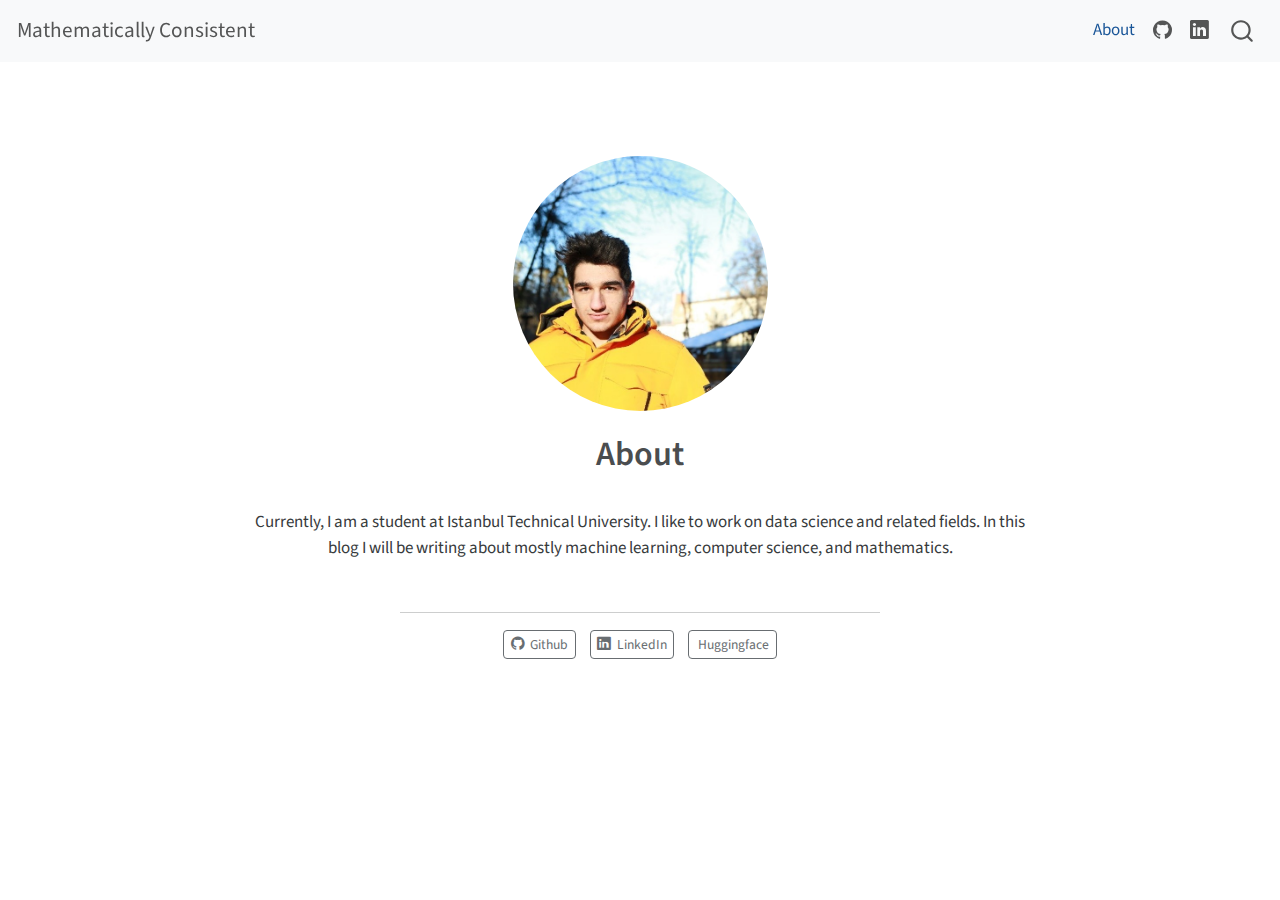
<file: about.html>
<!DOCTYPE html>
<html xmlns="http://www.w3.org/1999/xhtml" lang="en" xml:lang="en"><head>

<meta charset="utf-8">
<meta name="generator" content="quarto-1.3.433">

<meta name="viewport" content="width=device-width, initial-scale=1.0, user-scalable=yes">


<title>Mathematically Consistent - About</title>
<style>
code{white-space: pre-wrap;}
span.smallcaps{font-variant: small-caps;}
div.columns{display: flex; gap: min(4vw, 1.5em);}
div.column{flex: auto; overflow-x: auto;}
div.hanging-indent{margin-left: 1.5em; text-indent: -1.5em;}
ul.task-list{list-style: none;}
ul.task-list li input[type="checkbox"] {
  width: 0.8em;
  margin: 0 0.8em 0.2em -1em; /* quarto-specific, see https://github.com/quarto-dev/quarto-cli/issues/4556 */ 
  vertical-align: middle;
}
</style>


<script src="site_libs/quarto-nav/quarto-nav.js"></script>
<script src="site_libs/quarto-nav/headroom.min.js"></script>
<script src="site_libs/clipboard/clipboard.min.js"></script>
<script src="site_libs/quarto-search/autocomplete.umd.js"></script>
<script src="site_libs/quarto-search/fuse.min.js"></script>
<script src="site_libs/quarto-search/quarto-search.js"></script>
<meta name="quarto:offset" content="./">
<script src="site_libs/quarto-html/quarto.js"></script>
<script src="site_libs/quarto-html/popper.min.js"></script>
<script src="site_libs/quarto-html/tippy.umd.min.js"></script>
<link href="site_libs/quarto-html/tippy.css" rel="stylesheet">
<link href="site_libs/quarto-html/quarto-syntax-highlighting.css" rel="stylesheet" id="quarto-text-highlighting-styles">
<script src="site_libs/bootstrap/bootstrap.min.js"></script>
<link href="site_libs/bootstrap/bootstrap-icons.css" rel="stylesheet">
<link href="site_libs/bootstrap/bootstrap.min.css" rel="stylesheet" id="quarto-bootstrap" data-mode="light">
<script id="quarto-search-options" type="application/json">{
  "location": "navbar",
  "copy-button": false,
  "collapse-after": 3,
  "panel-placement": "end",
  "type": "overlay",
  "limit": 20,
  "language": {
    "search-no-results-text": "No results",
    "search-matching-documents-text": "matching documents",
    "search-copy-link-title": "Copy link to search",
    "search-hide-matches-text": "Hide additional matches",
    "search-more-match-text": "more match in this document",
    "search-more-matches-text": "more matches in this document",
    "search-clear-button-title": "Clear",
    "search-detached-cancel-button-title": "Cancel",
    "search-submit-button-title": "Submit",
    "search-label": "Search"
  }
}</script>


<link rel="stylesheet" href="styles.css">
</head>

<body class="nav-fixed fullcontent">

<div id="quarto-search-results"></div>
  <header id="quarto-header" class="headroom fixed-top">
    <nav class="navbar navbar-expand-lg navbar-dark ">
      <div class="navbar-container container-fluid">
      <div class="navbar-brand-container">
    <a class="navbar-brand" href="./index.html">
    <span class="navbar-title">Mathematically Consistent</span>
    </a>
  </div>
            <div id="quarto-search" class="" title="Search"></div>
          <button class="navbar-toggler" type="button" data-bs-toggle="collapse" data-bs-target="#navbarCollapse" aria-controls="navbarCollapse" aria-expanded="false" aria-label="Toggle navigation" onclick="if (window.quartoToggleHeadroom) { window.quartoToggleHeadroom(); }">
  <span class="navbar-toggler-icon"></span>
</button>
          <div class="collapse navbar-collapse" id="navbarCollapse">
            <ul class="navbar-nav navbar-nav-scroll ms-auto">
  <li class="nav-item">
    <a class="nav-link active" href="./about.html" rel="" target="" aria-current="page">
 <span class="menu-text">About</span></a>
  </li>  
  <li class="nav-item compact">
    <a class="nav-link" href="https://github.com/Ar-Ed" rel="" target=""><i class="bi bi-github" role="img">
</i> 
 <span class="menu-text"></span></a>
  </li>  
  <li class="nav-item compact">
    <a class="nav-link" href="https://www.linkedin.com/in/aras-ede%C5%9F/" rel="" target=""><i class="bi bi-linkedin" role="img">
</i> 
 <span class="menu-text"></span></a>
  </li>  
</ul>
            <div class="quarto-navbar-tools">
</div>
          </div> <!-- /navcollapse -->
      </div> <!-- /container-fluid -->
    </nav>
</header>
<!-- content -->
<div id="quarto-content" class="quarto-container page-columns page-rows-contents page-layout-article page-navbar">
<!-- sidebar -->
<!-- margin-sidebar -->
    
<!-- main -->
<div class="quarto-about-jolla">
  <img src="profile.jpg" class="about-image
  round " style="height: 15em; width: 15em;">
 <header id="title-block-header" class="quarto-title-block default">
<div class="quarto-title">
<h1 class="title">About</h1>
</div>
<div class="quarto-title-meta">
  </div>
</header><main class="content" id="quarto-document-content">
<p>Currently, I am a student at Istanbul Technical University. I like to work on data science and related fields. In this blog I will be writing about mostly machine learning, computer science, and mathematics.</p>


</main> 
  <hr class="about-sep">
   <div class="about-links">
  <a href="https://github.com//Ar-Ed" class="about-link" rel="" target="">
    <i class="bi bi-github"></i>
     <span class="about-link-text">Github</span>
  </a>
  <a href="https://www.linkedin.com/in/aras-ede%C5%9F/" class="about-link" rel="" target="">
    <i class="bi bi-linkedin"></i>
     <span class="about-link-text">LinkedIn</span>
  </a>
  <a href="https://huggingface.co/Ar-Ed" class="about-link" rel="" target="">
    <i class="bi bi-huggingface"></i>
     <span class="about-link-text">Huggingface</span>
  </a>
</div>
</div>
 <!-- /main -->
<script id="quarto-html-after-body" type="application/javascript">
window.document.addEventListener("DOMContentLoaded", function (event) {
  const toggleBodyColorMode = (bsSheetEl) => {
    const mode = bsSheetEl.getAttribute("data-mode");
    const bodyEl = window.document.querySelector("body");
    if (mode === "dark") {
      bodyEl.classList.add("quarto-dark");
      bodyEl.classList.remove("quarto-light");
    } else {
      bodyEl.classList.add("quarto-light");
      bodyEl.classList.remove("quarto-dark");
    }
  }
  const toggleBodyColorPrimary = () => {
    const bsSheetEl = window.document.querySelector("link#quarto-bootstrap");
    if (bsSheetEl) {
      toggleBodyColorMode(bsSheetEl);
    }
  }
  toggleBodyColorPrimary();  
  const isCodeAnnotation = (el) => {
    for (const clz of el.classList) {
      if (clz.startsWith('code-annotation-')) {                     
        return true;
      }
    }
    return false;
  }
  const clipboard = new window.ClipboardJS('.code-copy-button', {
    text: function(trigger) {
      const codeEl = trigger.previousElementSibling.cloneNode(true);
      for (const childEl of codeEl.children) {
        if (isCodeAnnotation(childEl)) {
          childEl.remove();
        }
      }
      return codeEl.innerText;
    }
  });
  clipboard.on('success', function(e) {
    // button target
    const button = e.trigger;
    // don't keep focus
    button.blur();
    // flash "checked"
    button.classList.add('code-copy-button-checked');
    var currentTitle = button.getAttribute("title");
    button.setAttribute("title", "Copied!");
    let tooltip;
    if (window.bootstrap) {
      button.setAttribute("data-bs-toggle", "tooltip");
      button.setAttribute("data-bs-placement", "left");
      button.setAttribute("data-bs-title", "Copied!");
      tooltip = new bootstrap.Tooltip(button, 
        { trigger: "manual", 
          customClass: "code-copy-button-tooltip",
          offset: [0, -8]});
      tooltip.show();    
    }
    setTimeout(function() {
      if (tooltip) {
        tooltip.hide();
        button.removeAttribute("data-bs-title");
        button.removeAttribute("data-bs-toggle");
        button.removeAttribute("data-bs-placement");
      }
      button.setAttribute("title", currentTitle);
      button.classList.remove('code-copy-button-checked');
    }, 1000);
    // clear code selection
    e.clearSelection();
  });
  function tippyHover(el, contentFn) {
    const config = {
      allowHTML: true,
      content: contentFn,
      maxWidth: 500,
      delay: 100,
      arrow: false,
      appendTo: function(el) {
          return el.parentElement;
      },
      interactive: true,
      interactiveBorder: 10,
      theme: 'quarto',
      placement: 'bottom-start'
    };
    window.tippy(el, config); 
  }
  const noterefs = window.document.querySelectorAll('a[role="doc-noteref"]');
  for (var i=0; i<noterefs.length; i++) {
    const ref = noterefs[i];
    tippyHover(ref, function() {
      // use id or data attribute instead here
      let href = ref.getAttribute('data-footnote-href') || ref.getAttribute('href');
      try { href = new URL(href).hash; } catch {}
      const id = href.replace(/^#\/?/, "");
      const note = window.document.getElementById(id);
      return note.innerHTML;
    });
  }
      let selectedAnnoteEl;
      const selectorForAnnotation = ( cell, annotation) => {
        let cellAttr = 'data-code-cell="' + cell + '"';
        let lineAttr = 'data-code-annotation="' +  annotation + '"';
        const selector = 'span[' + cellAttr + '][' + lineAttr + ']';
        return selector;
      }
      const selectCodeLines = (annoteEl) => {
        const doc = window.document;
        const targetCell = annoteEl.getAttribute("data-target-cell");
        const targetAnnotation = annoteEl.getAttribute("data-target-annotation");
        const annoteSpan = window.document.querySelector(selectorForAnnotation(targetCell, targetAnnotation));
        const lines = annoteSpan.getAttribute("data-code-lines").split(",");
        const lineIds = lines.map((line) => {
          return targetCell + "-" + line;
        })
        let top = null;
        let height = null;
        let parent = null;
        if (lineIds.length > 0) {
            //compute the position of the single el (top and bottom and make a div)
            const el = window.document.getElementById(lineIds[0]);
            top = el.offsetTop;
            height = el.offsetHeight;
            parent = el.parentElement.parentElement;
          if (lineIds.length > 1) {
            const lastEl = window.document.getElementById(lineIds[lineIds.length - 1]);
            const bottom = lastEl.offsetTop + lastEl.offsetHeight;
            height = bottom - top;
          }
          if (top !== null && height !== null && parent !== null) {
            // cook up a div (if necessary) and position it 
            let div = window.document.getElementById("code-annotation-line-highlight");
            if (div === null) {
              div = window.document.createElement("div");
              div.setAttribute("id", "code-annotation-line-highlight");
              div.style.position = 'absolute';
              parent.appendChild(div);
            }
            div.style.top = top - 2 + "px";
            div.style.height = height + 4 + "px";
            let gutterDiv = window.document.getElementById("code-annotation-line-highlight-gutter");
            if (gutterDiv === null) {
              gutterDiv = window.document.createElement("div");
              gutterDiv.setAttribute("id", "code-annotation-line-highlight-gutter");
              gutterDiv.style.position = 'absolute';
              const codeCell = window.document.getElementById(targetCell);
              const gutter = codeCell.querySelector('.code-annotation-gutter');
              gutter.appendChild(gutterDiv);
            }
            gutterDiv.style.top = top - 2 + "px";
            gutterDiv.style.height = height + 4 + "px";
          }
          selectedAnnoteEl = annoteEl;
        }
      };
      const unselectCodeLines = () => {
        const elementsIds = ["code-annotation-line-highlight", "code-annotation-line-highlight-gutter"];
        elementsIds.forEach((elId) => {
          const div = window.document.getElementById(elId);
          if (div) {
            div.remove();
          }
        });
        selectedAnnoteEl = undefined;
      };
      // Attach click handler to the DT
      const annoteDls = window.document.querySelectorAll('dt[data-target-cell]');
      for (const annoteDlNode of annoteDls) {
        annoteDlNode.addEventListener('click', (event) => {
          const clickedEl = event.target;
          if (clickedEl !== selectedAnnoteEl) {
            unselectCodeLines();
            const activeEl = window.document.querySelector('dt[data-target-cell].code-annotation-active');
            if (activeEl) {
              activeEl.classList.remove('code-annotation-active');
            }
            selectCodeLines(clickedEl);
            clickedEl.classList.add('code-annotation-active');
          } else {
            // Unselect the line
            unselectCodeLines();
            clickedEl.classList.remove('code-annotation-active');
          }
        });
      }
  const findCites = (el) => {
    const parentEl = el.parentElement;
    if (parentEl) {
      const cites = parentEl.dataset.cites;
      if (cites) {
        return {
          el,
          cites: cites.split(' ')
        };
      } else {
        return findCites(el.parentElement)
      }
    } else {
      return undefined;
    }
  };
  var bibliorefs = window.document.querySelectorAll('a[role="doc-biblioref"]');
  for (var i=0; i<bibliorefs.length; i++) {
    const ref = bibliorefs[i];
    const citeInfo = findCites(ref);
    if (citeInfo) {
      tippyHover(citeInfo.el, function() {
        var popup = window.document.createElement('div');
        citeInfo.cites.forEach(function(cite) {
          var citeDiv = window.document.createElement('div');
          citeDiv.classList.add('hanging-indent');
          citeDiv.classList.add('csl-entry');
          var biblioDiv = window.document.getElementById('ref-' + cite);
          if (biblioDiv) {
            citeDiv.innerHTML = biblioDiv.innerHTML;
          }
          popup.appendChild(citeDiv);
        });
        return popup.innerHTML;
      });
    }
  }
});
</script>
</div> <!-- /content -->



</body></html>
</file>
<file: site_libs/quarto-html/tippy.css>
.tippy-box[data-animation=fade][data-state=hidden]{opacity:0}[data-tippy-root]{max-width:calc(100vw - 10px)}.tippy-box{position:relative;background-color:#333;color:#fff;border-radius:4px;font-size:14px;line-height:1.4;white-space:normal;outline:0;transition-property:transform,visibility,opacity}.tippy-box[data-placement^=top]>.tippy-arrow{bottom:0}.tippy-box[data-placement^=top]>.tippy-arrow:before{bottom:-7px;left:0;border-width:8px 8px 0;border-top-color:initial;transform-origin:center top}.tippy-box[data-placement^=bottom]>.tippy-arrow{top:0}.tippy-box[data-placement^=bottom]>.tippy-arrow:before{top:-7px;left:0;border-width:0 8px 8px;border-bottom-color:initial;transform-origin:center bottom}.tippy-box[data-placement^=left]>.tippy-arrow{right:0}.tippy-box[data-placement^=left]>.tippy-arrow:before{border-width:8px 0 8px 8px;border-left-color:initial;right:-7px;transform-origin:center left}.tippy-box[data-placement^=right]>.tippy-arrow{left:0}.tippy-box[data-placement^=right]>.tippy-arrow:before{left:-7px;border-width:8px 8px 8px 0;border-right-color:initial;transform-origin:center right}.tippy-box[data-inertia][data-state=visible]{transition-timing-function:cubic-bezier(.54,1.5,.38,1.11)}.tippy-arrow{width:16px;height:16px;color:#333}.tippy-arrow:before{content:"";position:absolute;border-color:transparent;border-style:solid}.tippy-content{position:relative;padding:5px 9px;z-index:1}
</file>
<file: site_libs/quarto-html/quarto-syntax-highlighting.css>
/* quarto syntax highlight colors */
:root {
  --quarto-hl-ot-color: #003B4F;
  --quarto-hl-at-color: #657422;
  --quarto-hl-ss-color: #20794D;
  --quarto-hl-an-color: #5E5E5E;
  --quarto-hl-fu-color: #4758AB;
  --quarto-hl-st-color: #20794D;
  --quarto-hl-cf-color: #003B4F;
  --quarto-hl-op-color: #5E5E5E;
  --quarto-hl-er-color: #AD0000;
  --quarto-hl-bn-color: #AD0000;
  --quarto-hl-al-color: #AD0000;
  --quarto-hl-va-color: #111111;
  --quarto-hl-bu-color: inherit;
  --quarto-hl-ex-color: inherit;
  --quarto-hl-pp-color: #AD0000;
  --quarto-hl-in-color: #5E5E5E;
  --quarto-hl-vs-color: #20794D;
  --quarto-hl-wa-color: #5E5E5E;
  --quarto-hl-do-color: #5E5E5E;
  --quarto-hl-im-color: #00769E;
  --quarto-hl-ch-color: #20794D;
  --quarto-hl-dt-color: #AD0000;
  --quarto-hl-fl-color: #AD0000;
  --quarto-hl-co-color: #5E5E5E;
  --quarto-hl-cv-color: #5E5E5E;
  --quarto-hl-cn-color: #8f5902;
  --quarto-hl-sc-color: #5E5E5E;
  --quarto-hl-dv-color: #AD0000;
  --quarto-hl-kw-color: #003B4F;
}

/* other quarto variables */
:root {
  --quarto-font-monospace: SFMono-Regular, Menlo, Monaco, Consolas, "Liberation Mono", "Courier New", monospace;
}

pre > code.sourceCode > span {
  color: #003B4F;
}

code span {
  color: #003B4F;
}

code.sourceCode > span {
  color: #003B4F;
}

div.sourceCode,
div.sourceCode pre.sourceCode {
  color: #003B4F;
}

code span.ot {
  color: #003B4F;
  font-style: inherit;
}

code span.at {
  color: #657422;
  font-style: inherit;
}

code span.ss {
  color: #20794D;
  font-style: inherit;
}

code span.an {
  color: #5E5E5E;
  font-style: inherit;
}

code span.fu {
  color: #4758AB;
  font-style: inherit;
}

code span.st {
  color: #20794D;
  font-style: inherit;
}

code span.cf {
  color: #003B4F;
  font-style: inherit;
}

code span.op {
  color: #5E5E5E;
  font-style: inherit;
}

code span.er {
  color: #AD0000;
  font-style: inherit;
}

code span.bn {
  color: #AD0000;
  font-style: inherit;
}

code span.al {
  color: #AD0000;
  font-style: inherit;
}

code span.va {
  color: #111111;
  font-style: inherit;
}

code span.bu {
  font-style: inherit;
}

code span.ex {
  font-style: inherit;
}

code span.pp {
  color: #AD0000;
  font-style: inherit;
}

code span.in {
  color: #5E5E5E;
  font-style: inherit;
}

code span.vs {
  color: #20794D;
  font-style: inherit;
}

code span.wa {
  color: #5E5E5E;
  font-style: italic;
}

code span.do {
  color: #5E5E5E;
  font-style: italic;
}

code span.im {
  color: #00769E;
  font-style: inherit;
}

code span.ch {
  color: #20794D;
  font-style: inherit;
}

code span.dt {
  color: #AD0000;
  font-style: inherit;
}

code span.fl {
  color: #AD0000;
  font-style: inherit;
}

code span.co {
  color: #5E5E5E;
  font-style: inherit;
}

code span.cv {
  color: #5E5E5E;
  font-style: italic;
}

code span.cn {
  color: #8f5902;
  font-style: inherit;
}

code span.sc {
  color: #5E5E5E;
  font-style: inherit;
}

code span.dv {
  color: #AD0000;
  font-style: inherit;
}

code span.kw {
  color: #003B4F;
  font-style: inherit;
}

.prevent-inlining {
  content: "</";
}

/*# sourceMappingURL=debc5d5d77c3f9108843748ff7464032.css.map */
</file>
<file: styles.css>
/* css styles */
</file>
